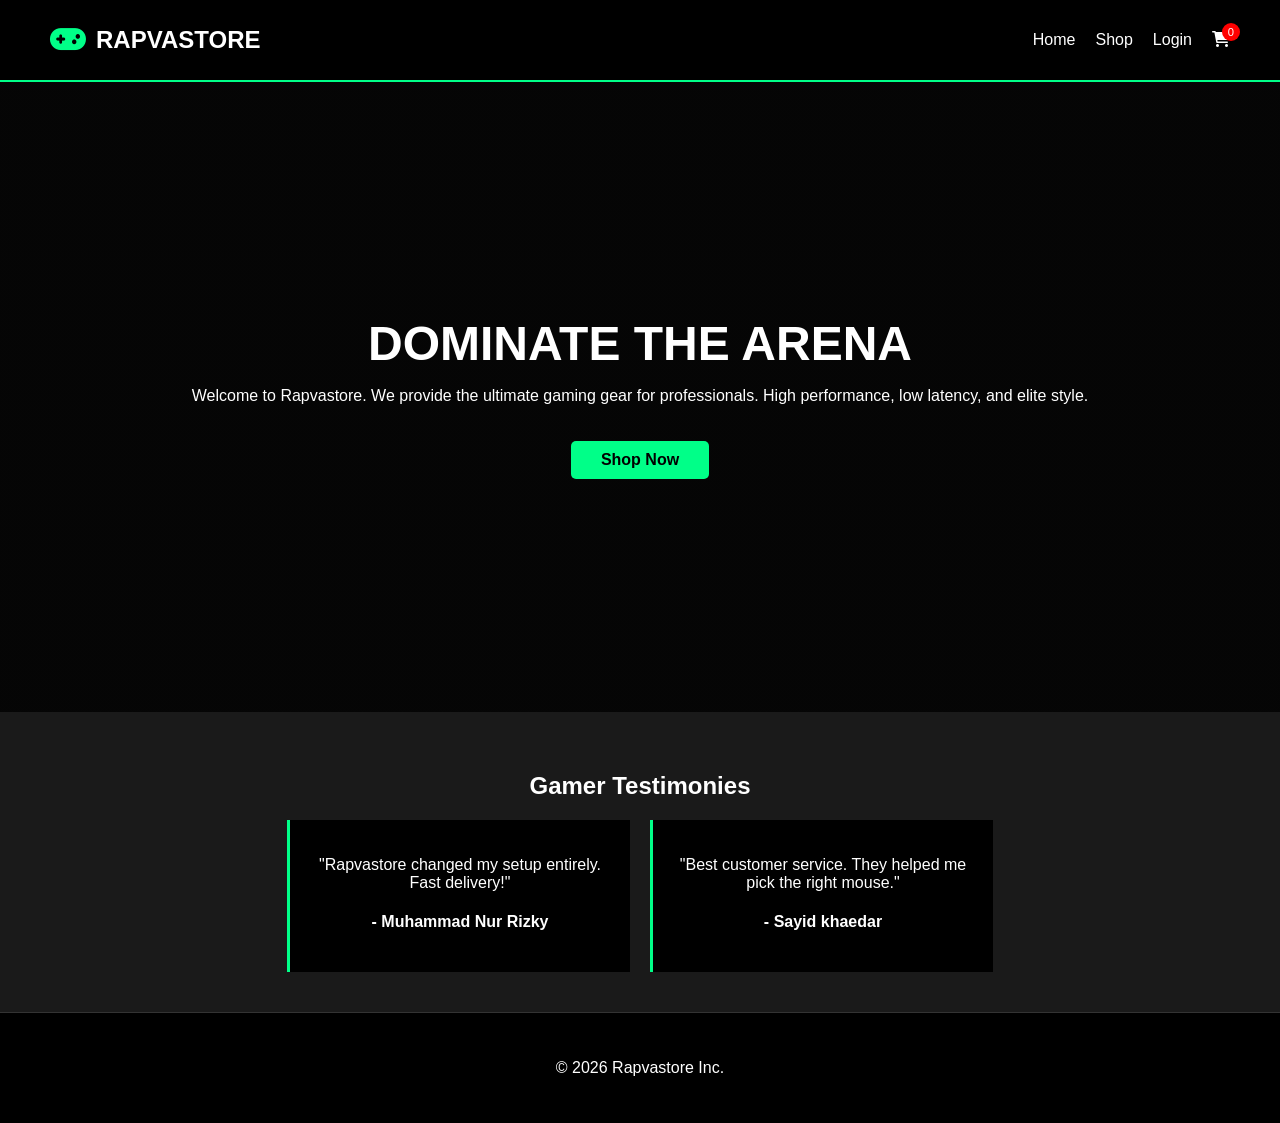
<file: index.html>
<!DOCTYPE html>
<html lang="en">
<head>
    <meta charset="UTF-8">
    <meta name="viewport" content="width=device-width, initial-scale=1.0">
    <title>Rapvastore | Home</title>
    <link rel="stylesheet" href="style.css">
    <link rel="stylesheet" href="https://cdnjs.cloudflare.com/ajax/libs/font-awesome/6.0.0/css/all.min.css">
</head>
<body>

    <header>
        <div class="brand">
            <div class="logo"><i class="fa-solid fa-gamepad"></i></div>
            <div class="company-name">RAPVASTORE</div>
        </div>
        <div class="search-placeholder"></div> 
        <nav class="nav-bar">
            <ul>
                <li><a href="index.html" class="active">Home</a></li>
                <li><a href="shop.html">Shop</a></li>
                <li id="userStatus" style="display: none;">
                    <span style="color: var(--primary-color); font-weight: bold;">Hi, <span id="usernameDisplay">Gamer</span></span>
                    <a href="#" id="logoutBtn" style="color: red; margin-left: 10px; font-size: 0.9rem;">(Logout)</a>
                </li>
                <li id="loginNavItem"><a href="#" id="openLoginBtn">Login</a></li>
                <li class="cart-icon-container">
                    <a href="shop.html"><i class="fa-solid fa-cart-shopping"></i></a>
                    <span id="cartCount" class="cart-badge">0</span>
                </li>
            </ul>
        </nav>
    </header>

    <section class="hero">
        <h1>Dominate the Arena</h1>
        <p class="description">
            Welcome to Rapvastore. We provide the ultimate gaming gear for professionals. 
            High performance, low latency, and elite style.
        </p>
        <a href="shop.html" class="cta-button">Shop Now</a>
    </section>

    <section id="reviews" class="testimonials">
        <h2 class="section-title">Gamer Testimonies</h2>
        <div class="testimonial-grid">
            <div class="testimony-card">
                <p>"Rapvastore changed my setup entirely. Fast delivery!"</p>
                <h4>- Muhammad Nur Rizky</h4>
            </div>
            <div class="testimony-card">
                <p>"Best customer service. They helped me pick the right mouse."</p>
                <h4>- Sayid khaedar</h4>
            </div>
        </div>
    </section>

    <footer>
        <p class="copyright">&copy; 2026 Rapvastore Inc.</p>
    </footer>

   <div id="loginModal" class="modal">
        <div class="modal-content" style="max-width: 350px;">
            <span class="close-modal" id="closeLogin">&times;</span>
            
            <div style="display: flex; justify-content: center; gap: 20px; margin-bottom: 20px;">
                <h2 id="tabLogin" style="cursor: pointer; color: var(--primary-color); border-bottom: 2px solid var(--primary-color);">LOGIN</h2>
                <h2 id="tabRegister" style="cursor: pointer; color: #888;">REGISTER</h2>
            </div>

            <form id="loginForm">
                <label>Username</label>
                <input type="text" id="loginUser" required placeholder="Enter username">
                <label>Password</label>
                <input type="password" id="loginPass" required placeholder="Enter password">
                <button type="submit" class="cta-button full-width">LOGIN</button>
                <p style="text-align: center; margin-top: 15px; font-size: 0.9rem;">
                    Don't have an account? <a href="#" id="linkToRegister" style="color: var(--primary-color);">Register here</a>
                </p>
            </form>

            <form id="registerForm" style="display: none;">
                <label>New Username</label>
                <input type="text" id="regUser" required placeholder="Choose a username">
                <label>New Password</label>
                <input type="password" id="regPass" required placeholder="Choose a password">
                
                <button type="submit" class="cta-button full-width">CREATE ACCOUNT</button>
                
                <p style="text-align: center; margin-top: 15px; font-size: 0.9rem;">
                    Already have an account? <a href="#" id="linkToLogin" style="color: var(--primary-color);">Login here</a>
                </p>
            </form>
        </div>
    </div>

            <form id="registerForm" style="display: none;">
                <label>New Username</label>
                <input type="text" id="regUser" required placeholder="Choose a username">
                <label>New Password</label>
                <input type="password" id="regPass" required placeholder="Choose a password">
                <button type="submit" class="cta-button full-width" style="background: transparent; border: 1px solid var(--primary-color); color: var(--primary-color);">CREATE ACCOUNT</button>
                <p style="text-align: center; margin-top: 15px; font-size: 0.9rem;">
                    Already have an account? <a href="#" id="linkToLogin" style="color: var(--primary-color);">Login here</a>
                </p>
            </form>
        </div>
    </div>

    <div id="paymentModal" class="modal">
        <div class="modal-content">
            <span class="close-modal" id="closePayment">&times;</span>
            <h2 style="text-align: center; margin-bottom: 20px;">Secure Checkout</h2>
            
            <form id="paymentForm">
                <label>Full Name</label>
                <input type="text" required placeholder="Enter your name">
                
                <label>Shipping Address</label>
                <input type="text" required placeholder="Full shipping address">

                <label style="margin-top: 15px; display: block;">Payment Method</label>
                <div class="payment-options">
                    
                    <label class="pay-card">
                        <input type="radio" name="paymentMethod" value="Credit Card" checked>
                        <div class="pay-content">
                            <i class="fa-solid fa-credit-card"></i>
                            <span>Credit Card</span>
                        </div>
                    </label>

                    <label class="pay-card">
                        <input type="radio" name="paymentMethod" value="Bank Transfer">
                        <div class="pay-content">
                            <i class="fa-solid fa-building-columns"></i>
                            <span>Bank Transfer</span>
                        </div>
                    </label>

                    <label class="pay-card">
                        <input type="radio" name="paymentMethod" value="E-Wallet">
                        <div class="pay-content">
                            <i class="fa-solid fa-wallet"></i>
                            <span>E-Wallet</span>
                        </div>
                    </label>

                    <label class="pay-card">
                        <input type="radio" name="paymentMethod" value="COD">
                        <div class="pay-content">
                            <i class="fa-solid fa-truck-fast"></i>
                            <span>COD</span>
                        </div>
                    </label>

                </div>

                <button type="submit" class="cta-button full-width" style="margin-top: 20px;">
                    Pay Now ($<span id="payAmount">0</span>)
                </button>
            </form>
        </div>
    </div>
    
    <div id="notification-container"></div>
    <script src="script.js"></script>
</body>
</html>
</file>
<file: style.css>
/* --- BASE STYLES --- */
:root {
    --primary-color: #00ff88;
    --bg-dark: #121212;
    --bg-card: #1e1e1e;
    --text-light: #ffffff;
}

body {
    font-family: 'Segoe UI', Tahoma, Geneva, Verdana, sans-serif;
    background-color: var(--bg-dark);
    color: var(--text-light);
    margin: 0;
    scroll-behavior: smooth;
}

a { text-decoration: none; color: white; transition: 0.3s; }
ul { list-style: none; padding: 0; }

/* --- HEADER & NAV --- */
header {
    background-color: #000;
    padding: 15px 50px;
    display: flex;
    justify-content: space-between;
    align-items: center;
    border-bottom: 2px solid var(--primary-color);
    position: sticky;
    top: 0;
    z-index: 1000;
}

.brand { display: flex; align-items: center; gap: 10px; }
.logo { font-size: 1.8rem; color: var(--primary-color); }
.company-name { font-size: 1.5rem; font-weight: bold; }

.search-bar {
    background: var(--bg-card);
    padding: 5px 15px;
    border-radius: 20px;
    display: flex;
    align-items: center;
}
.search-bar input {
    background: transparent;
    border: none;
    color: white;
    outline: none;
    padding-left: 10px;
    width: 250px;
}

.nav-bar ul { display: flex; gap: 20px; align-items: center; }
.nav-bar a:hover { color: var(--primary-color); }

/* Cart Icon Badge */
.cart-icon-container { position: relative; cursor: pointer; }
.cart-badge {
    position: absolute;
    top: -8px;
    right: -10px;
    background-color: red;
    color: white;
    font-size: 0.7rem;
    border-radius: 50%;
    width: 18px;
    height: 18px;
    display: flex;
    justify-content: center;
    align-items: center;
}

/* --- HERO --- */
.hero {
    height: 70vh;
    background: linear-gradient(rgba(0,0,0,0.7), rgba(0,0,0,0.7)), url('https://images.unsplash.com/photo-1542751371-adc38448a05e?ixlib=rb-1.2.1&auto=format&fit=crop&w=1350&q=80');
    background-size: cover;
    background-position: center;
    display: flex;
    flex-direction: column;
    justify-content: center;
    align-items: center;
    text-align: center;
}
.hero h1 { font-size: 3rem; margin: 0; text-transform: uppercase; }
.cta-button {
    background-color: var(--primary-color);
    color: black;
    padding: 10px 30px;
    font-weight: bold;
    border-radius: 5px;
    margin-top: 20px;
    cursor: pointer;
    border: none;
    display: inline-block;
}
.cta-button:hover { background-color: white; transform: scale(1.05); }

/* --- PRODUCTS --- */
.products { padding: 40px 50px; max-width: 1200px; margin: 0 auto; }
.product-grid { display: grid; grid-template-columns: repeat(auto-fit, minmax(250px, 1fr)); gap: 30px; }
.product-card {
    background: var(--bg-card);
    padding: 20px;
    border-radius: 10px;
    text-align: center;
    transition: 0.3s;
}
.product-card:hover { transform: translateY(-5px); box-shadow: 0 0 10px var(--primary-color); }
.product-card img { width: 100%; height: 180px; object-fit: cover; border-radius: 5px; }
.add-to-cart {
    background: transparent;
    border: 1px solid var(--primary-color);
    color: var(--primary-color);
    padding: 5px 15px;
    cursor: pointer;
    margin-top: 10px;
    transition: 0.3s;
}
.add-to-cart:hover { background: var(--primary-color); color: black; }

/* --- MODALS (Cart & Payment) --- */
.modal {
    display: none; 
    position: fixed; 
    z-index: 2000; 
    left: 0; top: 0; 
    width: 100%; height: 100%; 
    background-color: rgba(0,0,0,0.8);
}
.modal-content {
    background-color: #222;
    margin: 10% auto;
    padding: 20px;
    border: 1px solid var(--primary-color);
    width: 400px;
    border-radius: 10px;
    position: relative;
}
.close-modal {
    position: absolute; top: 10px; right: 20px;
    font-size: 28px; cursor: pointer;
}
.full-width { width: 100%; margin-top: 15px; }

/* Cart Items Style */
.cart-item { display: flex; justify-content: space-between; border-bottom: 1px solid #444; padding: 10px 0; }
.remove-item { color: red; cursor: pointer; margin-left: 10px; }

/* Payment Form */
#paymentForm input {
    width: 100%; padding: 10px; margin: 5px 0 15px 0;
    background: #333; border: 1px solid #555; color: white;
    box-sizing: border-box;
}
.row { display: flex; justify-content: space-between; }

/* --- FOOTER & TESTIMONIALS --- */
.testimonials { background: #1a1a1a; padding: 40px; text-align: center; }
.testimonial-grid { display: flex; justify-content: center; gap: 20px; }
.testimony-card { background: black; padding: 20px; max-width: 300px; border-left: 3px solid var(--primary-color); }
footer { background: black; padding: 30px; text-align: center; border-top: 1px solid #333; }

/* --- CUSTOM TOAST NOTIFICATION --- */
#notification-container {
    position: fixed;
    top: 20px;
    right: 20px;
    z-index: 3000;
    display: flex;
    flex-direction: column;
    gap: 10px;
}

.toast {
    background: #1e1e1e;
    color: var(--primary-color);
    border-left: 5px solid var(--primary-color);
    padding: 15px 25px;
    border-radius: 4px;
    box-shadow: 0 5px 15px rgba(0,0,0,0.5);
    font-weight: bold;
    min-width: 250px;
    animation: slideIn 0.3s ease forwards, fadeOut 0.5s 2.5s ease forwards;
}

@keyframes slideIn {
    from { transform: translateX(100%); opacity: 0; }
    to { transform: translateX(0); opacity: 1; }
}

@keyframes fadeOut {
    from { opacity: 1; }
    to { opacity: 0; }
}

/* --- FIX TAMPILAN LOGIN & REGISTER (DISATUKAN) --- */

/* 1. Menerapkan Flexbox ke KEDUA form */
#loginForm, #registerForm {
    display: flex;
    flex-direction: column;
    gap: 10px;
    text-align: left;
}

/* 2. Merapikan Label untuk KEDUA form */
#loginForm label, #registerForm label {
    font-weight: bold;
    color: #ccc;
    margin-bottom: -5px;
}

/* 3. Merapikan Input Box untuk KEDUA form */
#loginForm input, #registerForm input {
    width: 100%;
    padding: 12px;
    background: #333;
    border: 1px solid #444;
    color: white;
    border-radius: 5px;
    box-sizing: border-box;
    outline: none;
}

#loginForm input:focus, #registerForm input:focus {
    border-color: var(--primary-color);
    box-shadow: 0 0 5px rgba(0, 255, 136, 0.3);
}

/* 4. Merapikan Tombol untuk KEDUA form */
#loginForm button, #registerForm button {
    margin-top: 10px;
    padding: 12px;
    font-size: 1rem;
    /* Pastikan tombol register juga hijau penuh */
    background-color: var(--primary-color);
    color: black;
    border: none;
    font-weight: bold;
}

#loginForm button:hover, #registerForm button:hover {
    background-color: white;
    transform: scale(1.02);
}

/* --- PAYMENT METHOD STYLES --- */
.payment-options {
    display: grid;
    grid-template-columns: 1fr 1fr; /* 2 Kolom */
    gap: 10px;
    margin-top: 5px;
}

.pay-card {
    cursor: pointer;
    position: relative;
}

/* Sembunyikan bulatan radio button asli */
.pay-card input[type="radio"] {
    display: none; 
}

/* Desain Kotak Pembayaran */
.pay-content {
    background: #333;
    border: 1px solid #555;
    border-radius: 5px;
    padding: 15px;
    display: flex;
    flex-direction: column;
    align-items: center;
    justify-content: center;
    gap: 8px;
    transition: 0.3s;
    color: #ccc;
}

.pay-content i {
    font-size: 1.5rem;
    margin-bottom: 5px;
}

/* Efek saat Hover (Arahkan Mouse) */
.pay-card:hover .pay-content {
    border-color: var(--primary-color);
    background: #2a2a2a;
}

/* Efek saat Dipilih (Checked) */
.pay-card input[type="radio"]:checked + .pay-content {
    background: rgba(0, 255, 136, 0.1); /* Hijau transparan */
    border-color: var(--primary-color);
    color: var(--primary-color);
    box-shadow: 0 0 10px rgba(0, 255, 136, 0.2);
}
</file>
